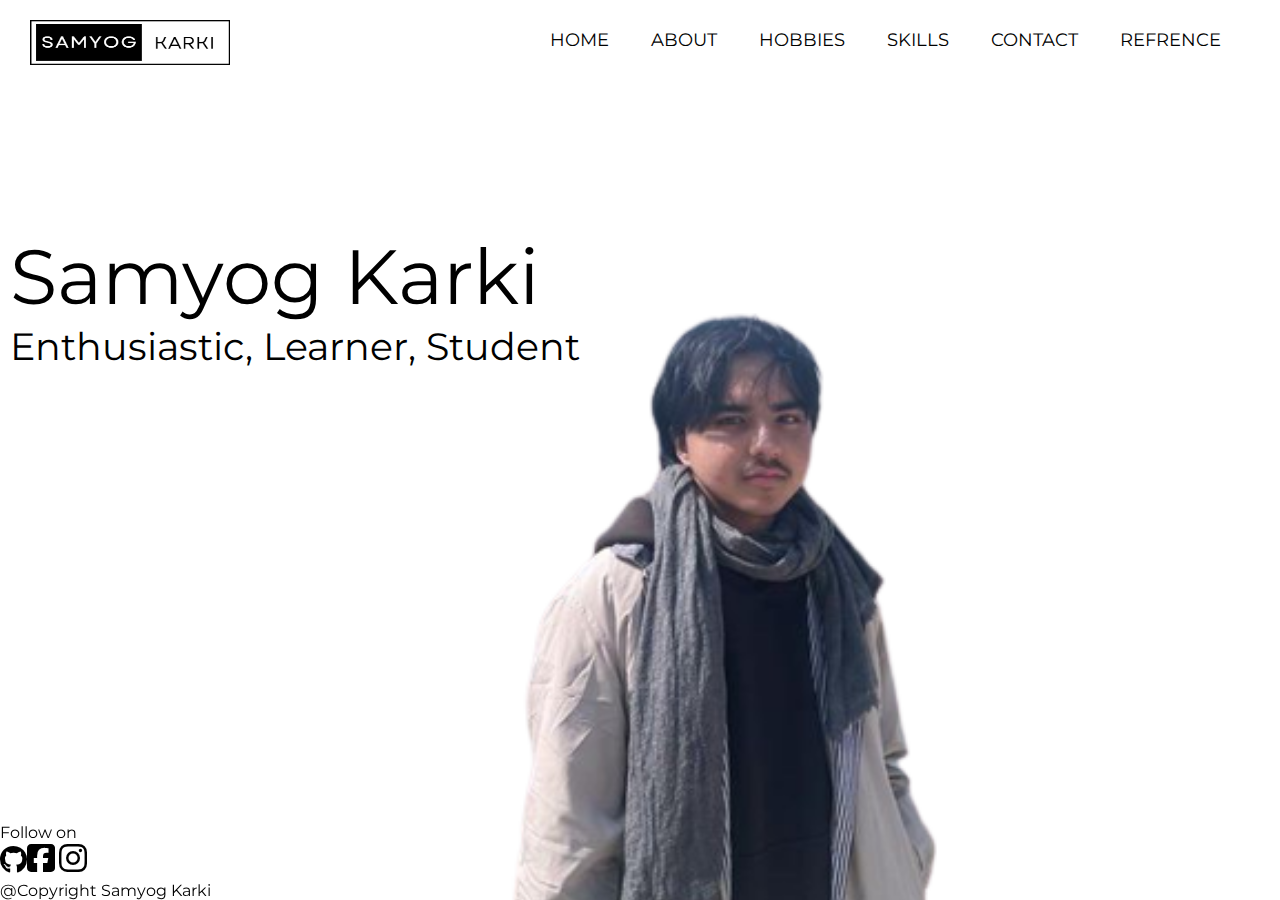
<file: index.html>
<!DOCTYPE html>
<html lang="en">
<head>
    <meta charset="UTF-8">
    <meta http-equiv="X-UA-Compatible" content="IE=edge">
    <meta name="viewport" content="width=device-width, initial-scale=1.0">
    <title>Samyog Karki</title>
    <link rel="stylesheet" href="https://cdnjs.cloudflare.com/ajax/libs/font-awesome/6.2.1/css/all.min.css">
    <link rel="stylesheet" href="css/index.css">
    <script src="https://code.jquery.com/jquery-3.6.3.js"></script>
    <script>
        $(document).ready(function(){
            $('#icon').click(function(){
             $('ul').toggleClass('show')
            }) 
 
         })
    </script>
</head>
<body>
    <div class="main">
        <nav>
            <logo>
                <img class="logo" src="img/logo2.png" alt="logo">
            </logo>
            <ul class="show">
                <li><a class="active" href="index.html">HOME</a></li>
                <li><a href="about me.html">ABOUT</a></li>
                <li><a href="hobbies.html">HOBBIES</a></li>
                <li><a href="skills.html">SKILLS</a></li>
                <li><a href="contact.html">CONTACT</a></li>
                <li><a href="refrences.html">REFRENCE</a></li>
            </ul>
            <label id="icon">
                <i class="fas fa-bars"></i>
            </label>
        </nav>
        <div class="text">
            <p><span class="name">Samyog </span><span class="caste">Karki</span></p><p class="describe">Enthusiastic, Learner, Student </p>    
        </div>  
    </div> 
        <footer class="copyright">
            <p>Follow on<br><a style="font-size: 28px;" href="https://github.com/samyogk35"><i class="fa-brands fa-github"></i></a><a href="https://www.facebook.com/samyog.karkee.3355"><i class="fa-brands fa-square-facebook fa-2x" ></i><a>&nbsp;<a href="https://www.instagram.com/samyogg.k"><i class="fa-brands fa-instagram fa-2x"></i></a></p>
            <p>@Copyright Samyog Karki</p>
        </footer>
</body>
</html>
</file>
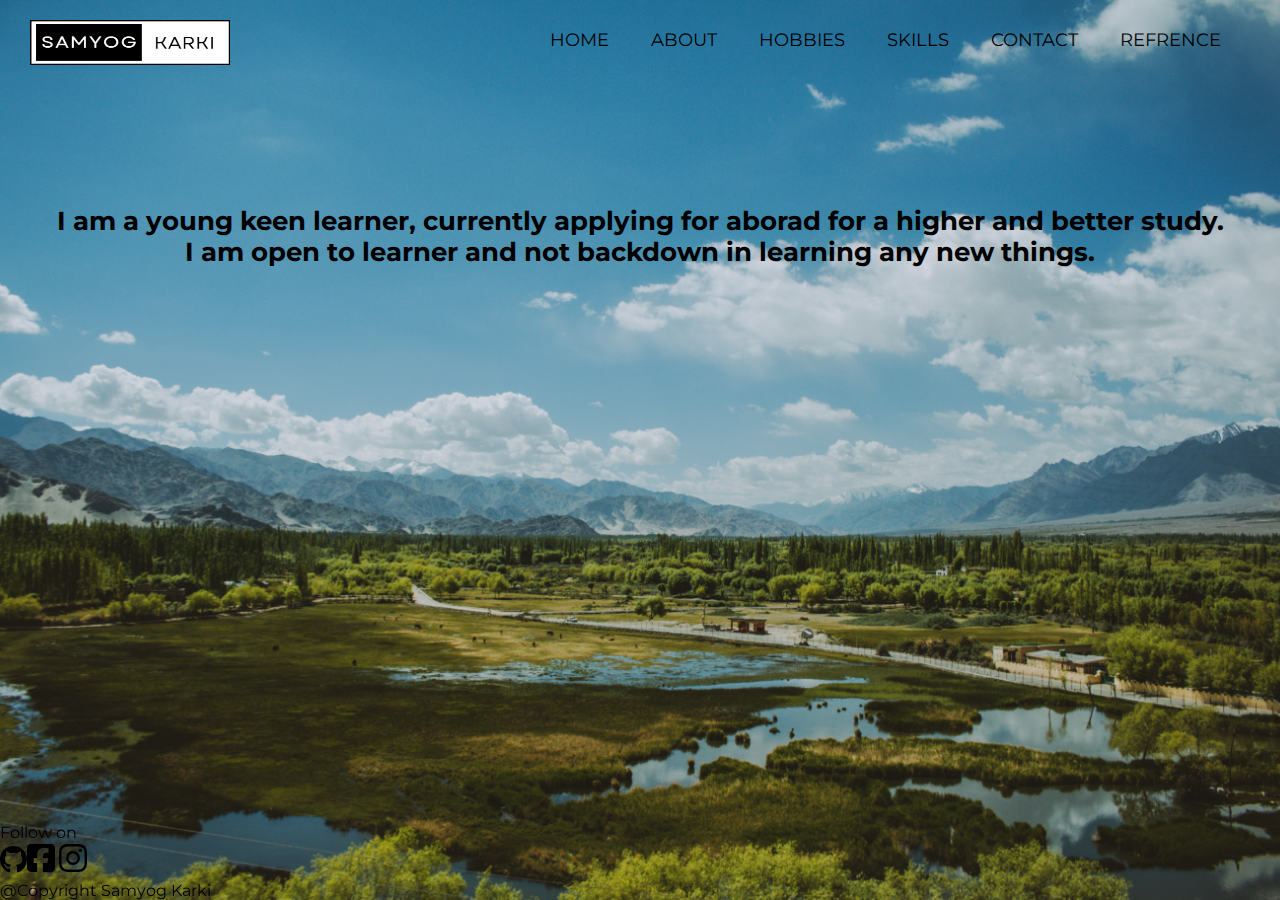
<file: about me.html>
<!DOCTYPE html>
<html lang="en">
<head>
    <meta charset="UTF-8">
    <meta http-equiv="X-UA-Compatible" content="IE=edge">
    <meta name="viewport" content="width=device-width, initial-scale=1.0">
    <title>Samyog Karki</title>
    <link rel="stylesheet" href="https://cdnjs.cloudflare.com/ajax/libs/font-awesome/6.2.1/css/all.min.css">
    <link rel="stylesheet" href="css/about me.css">
    <script src="https://code.jquery.com/jquery-3.6.3.js"></script>
    <script>

        $(document).ready(function(){
            $('#icon').click(function(){
             $('ul').toggleClass('show')
            }) 
 
         })
    </script>
</head>
<body>
    <div class="main">
        <nav>
            <logo>
                <img class="logo" src="img/logo2.png" alt="logo">
            </logo>
            <ul class="show">
                <li><a href="index.html">HOME</a></li>
                <li><a class="active" href="about me.html">ABOUT</a></li>
                <li><a href="hobbies.html">HOBBIES</a></li>
                <li><a href="skills.html">SKILLS</a></li>
                <li><a href="contact.html">CONTACT</a></li>
                <li><a href="refrences.html">REFRENCE</a></li>
            </ul>
            <label id="icon">
                <i class="fas fa-bars"></i>
            </label>
        </nav>
        <div class="text">
            <p>I am a young keen learner, currently applying for aborad for a higher and better study.<br>I am open to learner and not backdown in learning any new things.</p>
     </div> 
    </div> 
    <footer class="copyright">
        <p>Follow on<br><a style="font-size: 28px;" href="https://github.com/samyogk35"><i class="fa-brands fa-github"></i></a><a href="https://www.facebook.com/samyog.karkee.3355"><i class="fa-brands fa-square-facebook fa-2x" ></i><a>&nbsp;<a href="https://www.instagram.com/samyogg.k"><i class="fa-brands fa-instagram fa-2x"></i></a></p>
        <p>@Copyright Samyog Karki</p>
    </footer>
</body>
</html>
</file>
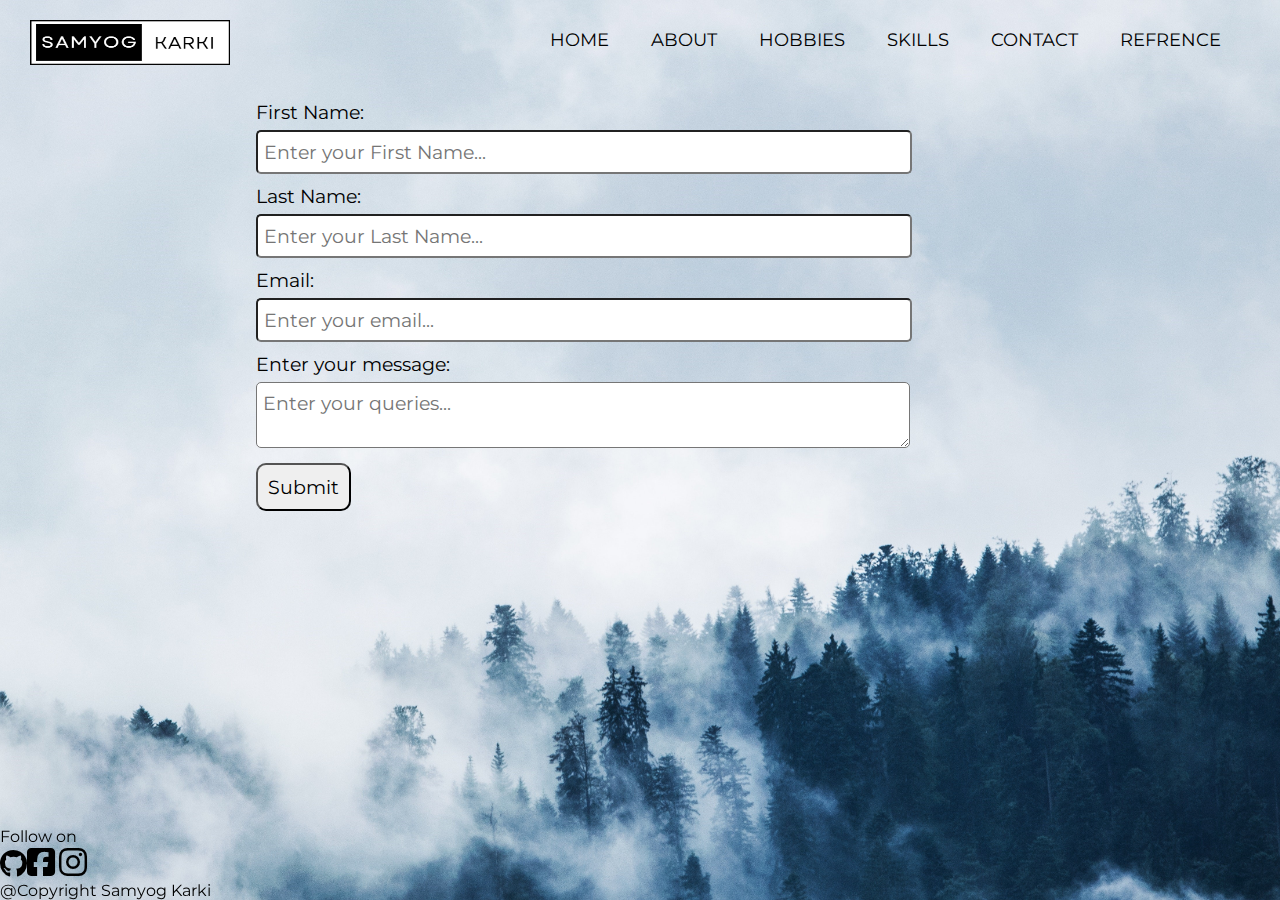
<file: contact.html>
<!DOCTYPE html>
<html lang="en">
<head>
    <meta charset="UTF-8">
    <meta http-equiv="X-UA-Compatible" content="IE=edge">
    <meta name="viewport" content="width=device-width, initial-scale=1.0">
    <title>Samyog Karki</title>
    <link rel="stylesheet" href="https://cdnjs.cloudflare.com/ajax/libs/font-awesome/6.2.1/css/all.min.css">
    <link rel="stylesheet" href="css/contact.css">
    <script src="https://code.jquery.com/jquery-3.6.3.js"></script>
    <script>

        $(document).ready(function(){
            $('#icon').click(function(){
             $('ul').toggleClass('show')
            }) 
 
         })
    </script>
</head>
<body>
    <div class="main">
        <nav>
            <logo>
                <img class="logo" src="img/logo2.png" alt="logo">
            </logo>
            <ul class="show">
                <li><a href="index.html">HOME</a></li>
                <li><a href="about me.html">ABOUT</a></li>
                <li><a href="hobbies.html">HOBBIES</a></li>
                <li><a href="skills.html">SKILLS</a></li>
                <li><a class="active" href="contact.html">CONTACT</a></li>
                <li><a href="refrences.html">REFRENCE</a></li>
            </ul>
            <label id="icon">
                <i class="fas fa-bars"></i>
            </label>
        </nav>
        <div id="contact">
            <div class="form">
                <form style="width: 50vw;">
                    <label for="firstname">First Name:</label><br>
                    <input type="text" name="firstname" id="firstname" placeholder="Enter your First Name..."><br>
                    <label for="lastname">Last Name:</label><br>
                    <input type="text" name="lastname" id="lastname" placeholder="Enter your Last Name..."><br>
                    <label for="email">Email:</label><br>
                    <input type="email" name="email" id="email" placeholder="Enter your email..."><br>
                    <label for="message">Enter your message:</label><br>
                    <textarea name="msg" id="msg" placeholder="Enter your queries..."></textarea><br>
                    <input type="submit" value="Submit">
                </form>
            </div>
        </div>   
    </div> 
    <footer class="copyright">
        <p>Follow on<br><a style="font-size: 28px;" href="https://github.com/samyogk35"><i class="fa-brands fa-github"></i></a><a href="https://www.facebook.com/samyog.karkee.3355"><i class="fa-brands fa-square-facebook fa-2x" ></i><a>&nbsp;<a href="https://www.instagram.com/samyogg.k"><i class="fa-brands fa-instagram fa-2x"></i></a></p>
        <p>@Copyright Samyog Karki</p>
    </footer>
</body>
</html>
</file>
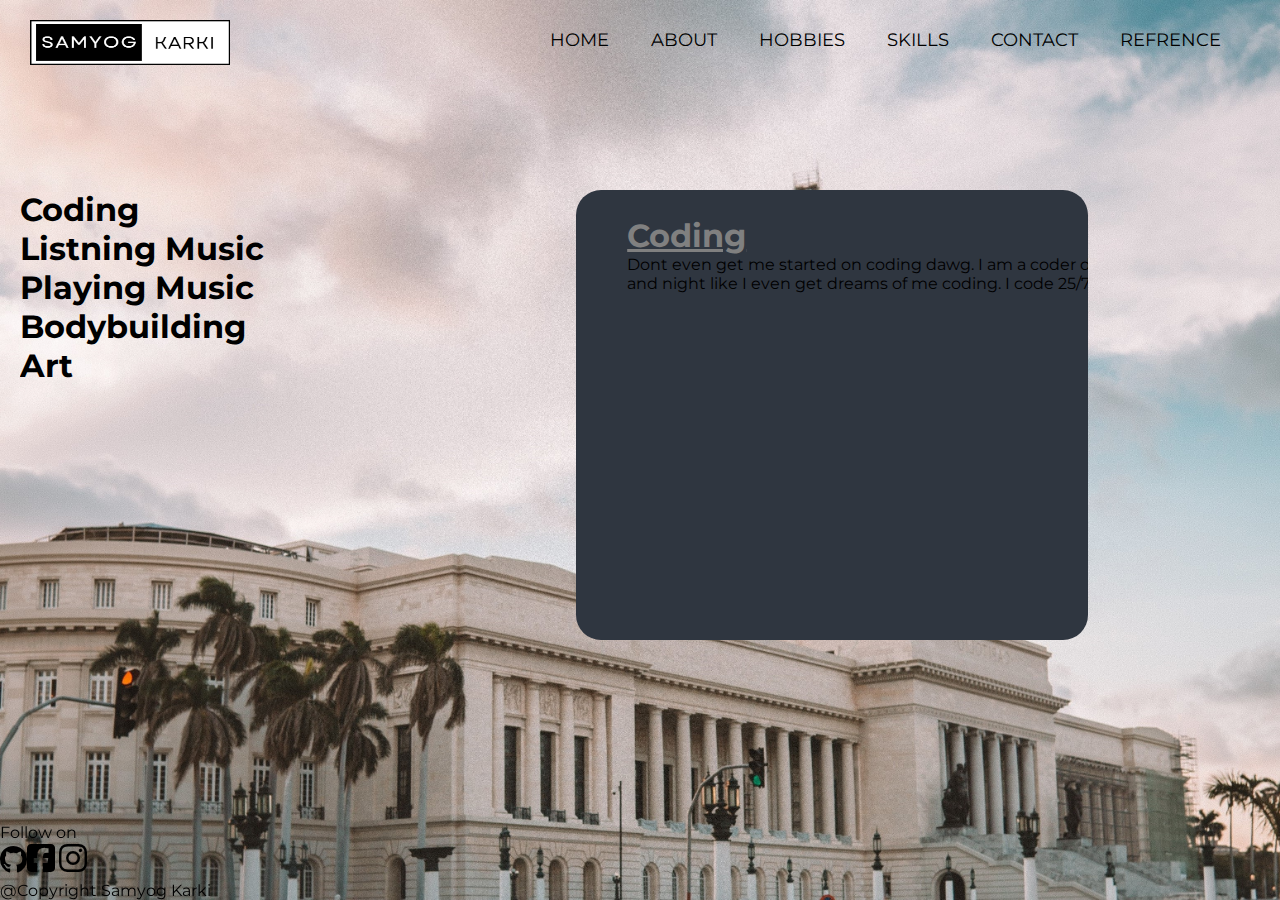
<file: hobbies.html>
<!DOCTYPE html>
<html lang="en">
<head>
    <meta charset="UTF-8">
    <meta http-equiv="X-UA-Compatible" content="IE=edge">
    <meta name="viewport" content="width=device-width, initial-scale=1.0">
    <title>Samyog Karki</title>
    <link rel="stylesheet" href="https://cdnjs.cloudflare.com/ajax/libs/font-awesome/6.2.1/css/all.min.css">
    <link rel="stylesheet" href="css/hobbies.css">
    <script src="https://code.jquery.com/jquery-3.6.3.js"></script>
    <script>
        $(document).ready(function(){
            $('#icon').click(function(){
             $('ul').toggleClass('show')
            }) 
 
         })
    </script>
</head>
<body>
    <div class="main">
        <nav>
            <logo>
                <img class="logo" src="img/logo2.png" alt="logo">
            </logo>
            <ul class="show">
                <li><a href="index.html">HOME</a></li>
                <li><a href="about me.html">ABOUT</a></li>
                <li><a class="active" href="hobbies.html">HOBBIES</a></li>
                <li><a href="skills.html">SKILLS</a></li>
                <li><a href="contact.html">CONTACT</a></li>
                <li><a href="refrences.html">REFRENCE</a></li>
            </ul>
            <label id="icon">
                <i class="fas fa-bars"></i>
            </label>
        </nav>
        <div class="hobbies">
            <div class="text">
                <ul><a href="#code">Coding</a></ul>
                <ul><a href="#music">Listning Music</a></ul>
                <ul><a href="#play">Playing  Music</a></ul>
                <ul><a href="#gym">Bodybuilding</a></ul>
                <ul><a href="#art">Art</a></ul>
            </div>   
            <div class="description">
                <div class="vwrap"><div class="vmove">
                    <div id="code">
                        <span>Coding</span>
                        <p>Dont even get me started on coding dawg. I am a coder day and night like I even get dreams of me coding. I code 25/7.</p>
                    </div>
                    <div id="music">
                        <span>Listning Music</span>
                        <p> Fire spotify playlist. Hit me up if you are interested. </p>
                    </div>
                    <div id="play">
                        <span>Playing/Singing Music</span>
                        <p>A jimi hendrix stan and a natural born singer(I cannot sing but I surely can make my guitar sing.)</p>
                    </div>
                    <div id="gym">
                        <span>Bodybuilding</span>
                        <p>I NEED PROTEIN!!!!!!!!! RAHHHHHHHH </p>
                    </div>
                    <div id="art">
                        <span>Art</span>
                        <p> MY NICKNAME WAS BOB ROSS THE THIRD.</p>
                    </div>
                </div></div>
            </div>
        </div>
    </div> 
    <footer class="copyright">
        <p>Follow on<br><a style="font-size: 28px;" href="https://github.com/samyogk35"><i class="fa-brands fa-github"></i></a><a href="https://www.facebook.com/samyog.karkee.3355"><i class="fa-brands fa-square-facebook fa-2x" ></i><a>&nbsp;<a href="https://www.instagram.com/samyogg.k"><i class="fa-brands fa-instagram fa-2x"></i></a></p>
        <p>@Copyright Samyog Karki</p>
    </footer>
</body>
</html>
</file>
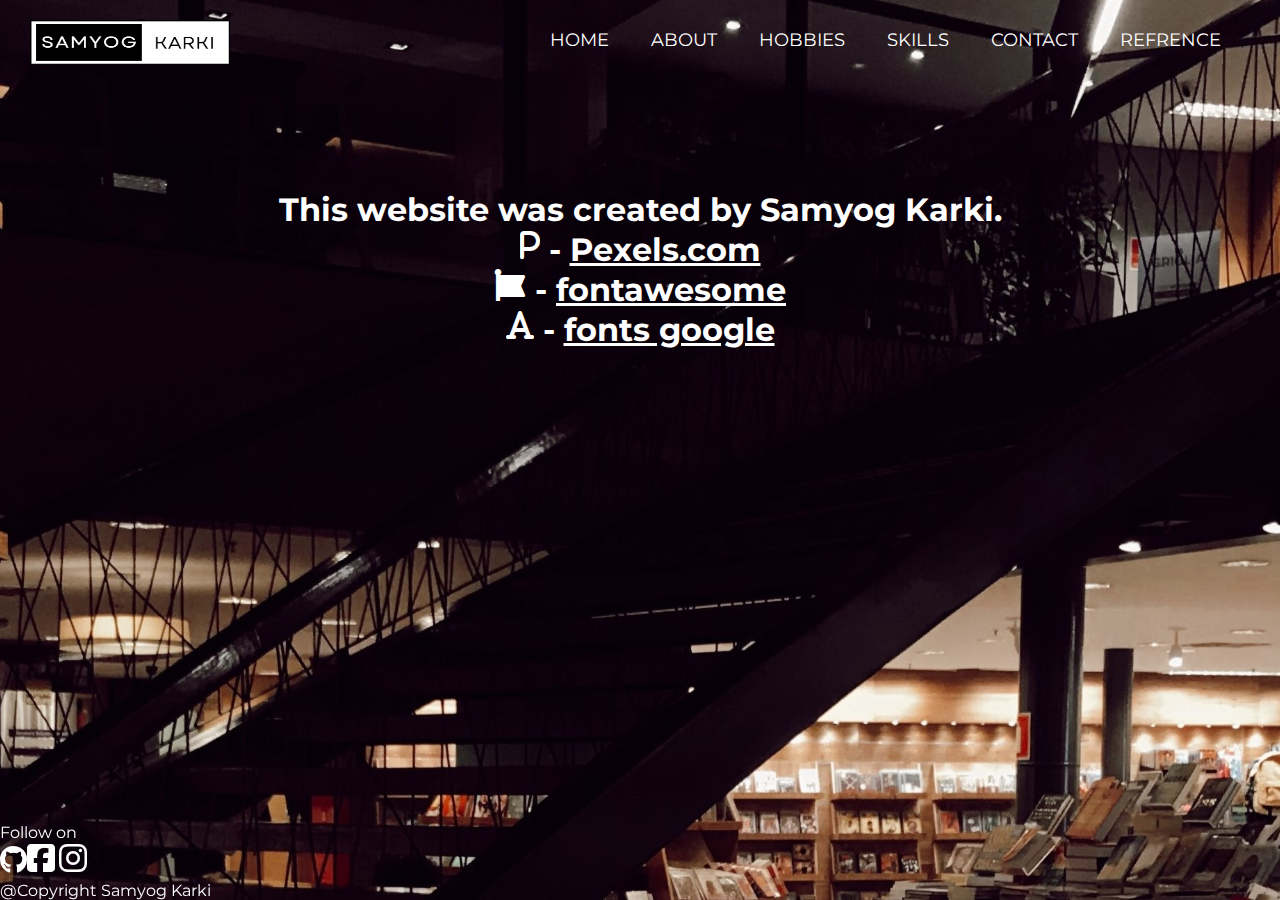
<file: refrences.html>
<!DOCTYPE html>
<html lang="en">
<head>
    <meta charset="UTF-8">
    <meta http-equiv="X-UA-Compatible" content="IE=edge">
    <meta name="viewport" content="width=device-width, initial-scale=1.0">
    <title>Samyog Karki</title>
    <link rel="stylesheet" href="https://cdnjs.cloudflare.com/ajax/libs/font-awesome/6.2.1/css/all.min.css">
    <link rel="stylesheet" href="css/refrences.css">
    <script src="https://code.jquery.com/jquery-3.6.3.js"></script>
    <script>

        $(document).ready(function(){
            $('#icon').click(function(){
             $('ul').toggleClass('show')
            }) 
 
         })
    </script>
</head>
<body>
    <div class="main">
        <nav>
            <logo>
                <img class="logo" src="img/logo2.png" alt="logo">
            </logo>
            <ul class="show">
                <li><a href="index.html">HOME</a></li>
                <li><a href="about me.html">ABOUT</a></li>
                <li><a href="hobbies.html">HOBBIES</a></li>
                <li><a href="skills.html">SKILLS</a></li>
                <li><a href="contact.html">CONTACT</a></li>
                <li><a class="active" href="refrences.html">REFRENCE</a></li>
            </ul>
            <label id="icon">
                <i class="fas fa-bars"></i>
            </label>
        </nav>
        <div class="text">
            <p>This website was created by Samyog Karki.</p>
            <div class="refre">
                <i class="fa-sharp fa-solid fa-p"></i><a> -  </a><a class="pexel" href="https://www.pexels.com/">Pexels.com</a><br>
                <i class="fa-solid fa-font-awesome"></i><a> -  </a><a class="fonta" href="https://fontawesome.com/search">fontawesome</a><br>
                <i class="fa-solid fa-font"></i><a> -  </a><a class="fonts" href="https://fonts.google.com/">fonts google</a>
            </div>
        </div>  
    </div> 
    <footer class="copyright">
        <p>Follow on<br><a style="font-size: 28px;" href="https://github.com/samyogk35"><i class="fa-brands fa-github"></i></a><a href="https://www.facebook.com/samyog.karkee.3355"><i class="fa-brands fa-square-facebook fa-2x" ></i><a>&nbsp;<a href="https://www.instagram.com/samyogg.k"><i class="fa-brands fa-instagram fa-2x"></i></a></p>
        <p>@Copyright Samyog Karki</p>
    </footer>
</body>
</html>
</file>
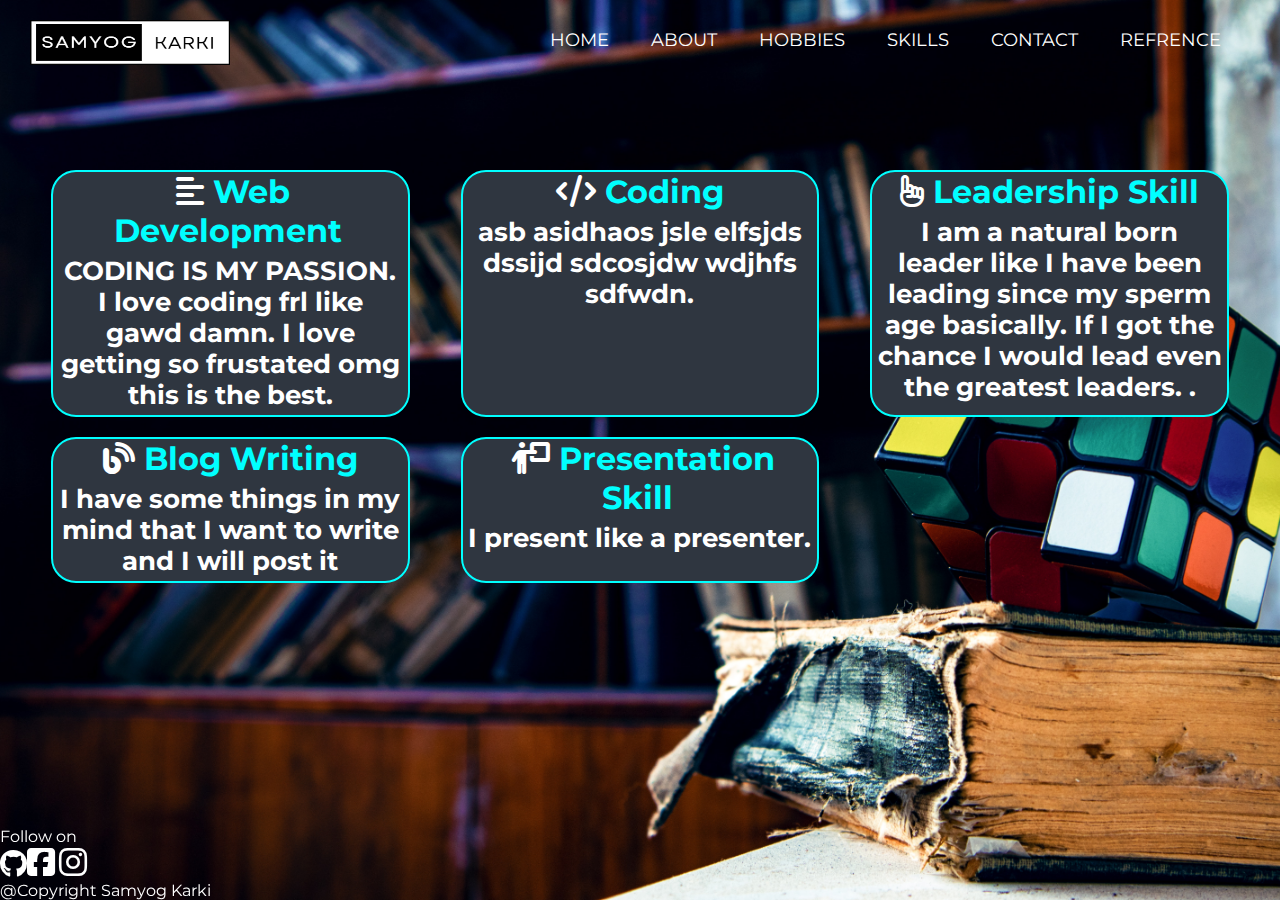
<file: skills.html>
<!DOCTYPE html>
<html lang="en">
<head>
    <meta charset="UTF-8">
    <meta http-equiv="X-UA-Compatible" content="IE=edge">
    <meta name="viewport" content="width=device-width, initial-scale=1.0">
    <title>Samyog Karki</title>
    <link rel="stylesheet" href="https://cdnjs.cloudflare.com/ajax/libs/font-awesome/6.3.0/css/all.min.css">
    <link rel="stylesheet" href="css/skills.css">
    <script src="https://code.jquery.com/jquery-3.6.3.js"></script>
    <script>

        $(document).ready(function(){
            $('#icon').click(function(){
             $('ul').toggleClass('show')
            }) 
 
         })
    </script>
</head>
<body>
    <div class="main">
        <nav>
            <logo>
                <img class="logo" src="img/logo2.png" alt="logo">
            </logo>
            <ul class="show">
                <li><a href="index.html">HOME</a></li>
                <li><a href="about me.html">ABOUT</a></li>
                <li><a href="hobbies.html">HOBBIES</a></li>
                <li><a class="active" href="skills.html">SKILLS</a></li>
                <li><a href="contact.html">CONTACT</a></li>
                <li><a href="refrences.html">REFRENCE</a></li>
            </ul>
            <label id="icon">
                <i class="fas fa-bars"></i>
            </label>
        </nav>
        <div class="text">
            <a><span><i class="fa-solid fa-align-left"></i> Web Development</span><p>CODING IS MY PASSION. I love coding frl like gawd damn. I love getting so frustated omg this is the best. </p></a>
            <a><span><i class="fa-solid fa-code"></i>  Coding</span><p>asb asidhaos jsle elfsjds dssijd sdcosjdw wdjhfs sdfwdn.</p></a>
            <a><span><i class="fa-regular fa-hand-point-up"></i>  Leadership Skill</span><p>I am a natural born leader like I have been leading since my sperm age basically. If I got the chance I would lead even the greatest leaders. .</p></a>
            <a><span><i class="fa-solid fa-blog"></i> Blog Writing</span><p>I have some things in my mind that I want to write and I will post it </p></a>
            <a><span><i class="fa-solid fa-person-chalkboard"></i>  Presentation Skill</span><p>I present like a presenter. </p></a>
        </div>  
    </div> 
    <footer class="copyright">
        <p>Follow on<br><a style="font-size: 28px;" href="https://github.com/samyogk35"><i class="fa-brands fa-github"></i></a><a href="https://www.facebook.com/samyog.karkee.3355"><i class="fa-brands fa-square-facebook fa-2x" ></i><a>&nbsp;<a href="https://www.instagram.com/samyogg.k"><i class="fa-brands fa-instagram fa-2x"></i></a></p>
        <p>@Copyright Samyog Karki</p>
    </footer>
</body>
</html>
</file>
<file: css/index.css>
@import url(https://fonts.googleapis.com/css2?family=Montserrat:wght@300&display=swap);
@import url("https://fonts.googleapis.com/css2?family=Poppins:ital,wght@0,300;0,400;0,500;0,600;0,700;0,800;0,900;1,200;1,300;1,400;1,500;1,600;1,700;1,800;1,900&display=swap");

*{
    margin: 0;
    padding: 0;
    font-family: 'Montserrat',sans-serif;
    list-style: none;
    text-decoration: none;
    color: black;
    overflow: hidden;
}


body{
    height: 100vh;
    width: 100%;
    background-image:url(../img/me.png);
    background-size: cover;
    background-position: center;
    background-attachment: fixed;
    background-repeat: no-repeat;
}

nav{
    height: 80px;
    width: 100%;
}


nav ul{
    float: right;
    margin-right: 40px;
}

nav li{
    display: inline-block;
    margin: 0 8px;
    line-height: 80px;
}

nav a{
    color: black;
    font-size: 18px;
    text-transform: uppercase;
    border: 1px solid transparent;
    padding: 7px 10px;
    border-radius: 3px;
}

a.active,a:hover{
    border: 1px solid white;
    transition: .5s;
}

nav #icon{
    color: white;
    font-size: 30px;
    line-height: 80px;
    float: right;
    margin-right: 40px;
    cursor: pointer;
    display: none;
}

.logo{
    padding-left: 30px;
    padding-top: 20px;
    width: 200px;
    height: 45px;
}

.text{
    padding-left: 10px;
    padding-top: 150px;
}

.copyright{
    position:fixed;
    bottom:0px;
    width:100%;
}

.text .name{
    font-size: 6vw;
}

.text .caste{
    font-size: 6vw;
}

.text .describe{
    font-size: 3vw;
}


@media only screen and (max-width:640px) {
    body{
        background-image :url(../img/memobile.jpg)
    }

    .text{
        padding-top:50px ;
    }

    .text .caste::before{content: "\A";white-space: pre;}
}


@media (max-width: 1048px){


    nav ul{
        margin-right: 20px;
    }

    nav a{
        font-size: 17px;
    }
}

@media (max-width: 930px){
    nav #icon{
        display: block;
    }

    nav ul{
        position: fixed;
        width: 100%;
        height: 100vh;
        background: #2f3640;
        top: 80px;
        left: -100%;
        text-align: center;
        transition: all .5s;
        padding: 0;
    }

    nav li{
        display: block;
        margin: 30px 0;
        line-height: 30px;
    }

    nav a{
        font-size: 20px;
    }

    a.active,a:hover{
        border: none;
        color: #3498db;
    }

    nav ul.show{
        left: 0;
    }
}

@media (max-width:360px){

    nav #icon{
        font-size: 20px;
    }
}
</file>
<file: css/about me.css>
@import url(https://fonts.googleapis.com/css2?family=Montserrat:wght@300&display=swap); 

*{
    margin: 0;
    padding: 0;
    font-family: 'Montserrat',sans-serif;
    list-style: none;
    text-decoration: none;
    color: black;
    overflow: hidden;
}


body{
    height: 100vh;
    width: 100%;
    background-image:url(../img/about\ me.jpg);
    background-size: cover;
    background-position: center;
    background-repeat: no-repeat;
}

nav{
    height: 80px;
    width: 100%;
}


nav ul{
    float: right;
    margin-right: 40px;
}

nav li{
    display: inline-block;
    margin: 0 8px;
    line-height: 80px;
}

nav a{
    color: black;
    font-size: 18px;
    text-transform: uppercase;
    border: 1px solid transparent;
    padding: 7px 10px;
    border-radius: 3px;
}

a.active a:hover{
    border: 1px solid white;
    transition: .5s;
}

nav #icon{
    color: white;
    font-size: 30px;
    line-height: 80px;
    float: right;
    margin-right: 40px;
    cursor: pointer;
    display: none;
}

.logo{
    padding-left: 30px;
    padding-top: 20px;
    width: 200px;
    height: 45px;
}

.main .text{
    display: flex;
    justify-content: center;
    padding-top: 125px;
    font-size: 2vw;
    text-align : center;
    font-weight: bold;
}

.copyright{
    position:fixed;bottom:0px;width:100%;
}

@media only screen and (max-width:800px) {
    .main .text{padding-top:80px ;}
    .main .text{font-size: 23px;}
}


@media only screen and (max-width:480px) {
    .main .text{padding-top:50px ;}
    .main .text{font-size: 20px;}
}

@media (max-width: 1048px){


    nav ul{
        margin-right: 20px;
    }

    nav a{
        font-size: 17px;
    }
}

@media (max-width: 930px){
    nav #icon{
        display: block;
    }

    nav ul{
        position: fixed;
        width: 100%;
        height: 100vh;
        background: #2f3640;
        top: 80px;
        left: -100%;
        text-align: center;
        transition: all .5s;
        padding: 0;
    }

    nav li{
        display: block;
        margin: 30px 0;
        line-height: 30px;
    }

    nav a{
        font-size: 20px;
    }

    a.active,a:hover{
        border: none;
        color: #3498db;
    }

    nav ul.show{
        left: 0;
    }

    .main .text{
        font-size: 3vw;
    }
}

@media (max-width:360px){

    nav #icon{
        font-size: 20px;

    }
}

@media (max-width:500px){
    .main .text{
        font-size: 5vw;
    }    
}
</file>
<file: css/contact.css>
@import url(https://fonts.googleapis.com/css2?family=Montserrat:wght@300&display=swap); 

*{
    margin: 0;
    padding: 0;
    font-family: 'Montserrat',sans-serif;
    list-style: none;
    text-decoration: none;
    color:black;
}


body{
    height: 100vh;
    width: 100%;
    background-image:url(../img/contact.jpg);
    background-size: cover;
    background-position: center;
    background-repeat: no-repeat;
}

nav{
    height: 80px;
    width: 100%;
}


nav ul{
    float: right;
    margin-right: 40px;
}

nav li{
    display: inline-block;
    margin: 0 8px;
    line-height: 80px;
}

nav a{
    color: black;
    font-size: 18px;
    text-transform: uppercase;
    border: 1px solid transparent;
    padding: 7px 10px;
    border-radius: 3px;
}

a.active a:hover{
    border: 1px solid white;
    transition: .5s;
}

nav #icon{
    color: white;
    font-size: 30px;
    line-height: 80px;
    float: right;
    margin-right: 40px;
    cursor: pointer;
    display: none;
}

.logo{
    padding-left: 30px;
    padding-top: 20px;
    width: 200px;
    height: 45px;
}


/* #contact{
    justify-content: center;
    padding: 0 22vw;
    height: 100vh;
    border-bottom: 1px dashed;
} */
form{
    margin-top: 20px;
    padding-left: 20vw;
    width: 600px;
    border-radius: 10px;
    font-size: 1.2em;
}
input[type=text], select, textarea{
    font-size: 1em;
    font-weight: 400;
    width: 100%;
    padding: 8px 6px;
    border-radius: 5px;
    margin-top: 6px;
    margin-bottom: 10px;
}
input[type=email]{
    font-size: 1em;
    font-weight: 400;
    width: 100%;
    padding: 8px 6px;
    border-radius: 5px;
    margin-top: 6px;
    margin-bottom: 10px;
}
input[type=submit]{
    font-size: 1em;
    font-weight: 400;
    padding: 10px;
    border-radius: 10px;
    cursor: pointer;
}
input[type=submit]:hover{
    background: white;
    color: black;
}



.copyright{
    position:fixed;bottom:0px;width:100%;
}

@media (max-width: 1048px){


    nav ul{
        margin-right: 20px;
    }

    nav a{
        font-size: 17px;
    }
}

@media (max-width: 950px){
    nav #icon{
        display: block;
    }

    nav ul{
        position: fixed;
        width: 100%;
        height: 100vh;
        background: #2f3640;
        top: 80px;
        left: -100%;
        text-align: center;
        transition: all .5s;
        padding: 0;
    }

    nav li{
        display: block;
        margin: 30px 0;
        line-height: 30px;
    }

    nav a{
        font-size: 20px;
    }

    a.active,a:hover{
        border: none;
        color: #3498db;
    }

    nav ul.show{
        left: 0;
    }

    form{font-size: 2vw;}
}

@media (max-width:600px){
    form{font-size: 3vw;}
}

@media (max-width:360px){

    nav #icon{
        font-size: 20px;

    }
}
</file>
<file: css/hobbies.css>
@import url(https://fonts.googleapis.com/css2?family=Montserrat:wght@300&display=swap); 

*{
    margin: 0;
    padding: 0;
    font-family: 'Montserrat',sans-serif;
    list-style: none;
    text-decoration: none;
    color: black;
    overflow: hidden;
}


body{
    height: 100vh;
    width: 100%;
    background-image:url(../img/hobbies.jpg);
    background-size: cover;
    background-position: center;
    background-repeat: no-repeat;
}

nav{
    height: 80px;
    width: 100%;
}


nav ul{
    float: right;
    margin-right: 40px;
}

nav li{
    display: inline-block;
    margin: 0 8px;
    line-height: 80px;
}

nav a{
    color: black;
    font-size: 18px;
    text-transform: uppercase;
    border: 1px solid transparent;
    padding: 7px 10px;
    border-radius: 3px;
}

a.active a:hover{
    border: 1px solid white;
    transition: .5s;
}

nav #icon{
    color: white;
    font-size: 30px;
    line-height: 80px;
    float: right;
    margin-right: 40px;
    cursor: pointer;
    display: none;
}

.logo{
    padding-left: 30px;
    padding-top: 20px;
    width: 200px;
    height: 45px;
}

.main .hobbies{
    display: grid;
    grid-template-columns: 40vw 40vw;
    grid-column-gap:5vw ;
}

.main .hobbies .text{
    padding-left: 20px;
    font-size: 2.5vw;
    font-weight: bold;
    padding-top: 110px;
}

.main .hobbies .description{
    padding-top: 110px;
}

.vwrap, #code, #music, #play, #gym, #art{
    width: 40vw;
    height: 50vh;
}

.vwrap{
    /* overflow: hidden; */
    border-radius: 25px;
    background-color: #2f3640;
}

.vmove{
    padding-top: 2vw;
    padding-left: 4vw;
    position: relative;
    bottom: 0%;
}

@keyframes slidev {
    0% { bottom: 0%;}
    30% { bottom: 0%;}
    33% { bottom: 100%;}
    63% { bottom: 100%;}
    66% { bottom: 200%;}
    97% { bottom: 200%;}
    100% { bottom: 0%;}
}

.vmove{animation: slidev linear 10s infinite;}
.vmove:hover{ animation-play-state: paused;}

.vmove span{
    font-size: 2.5vw;
    font-weight: bold;
    text-decoration: underline;
    color: grey;
}

.vmove .p{
    font-size: 2.2vw;
}

.copyright{
    position:fixed;bottom:0px;width:100%;
}

.main .texta.active,a:hover{
    border: none;
    color: #3498db;
}

@media only screen and (max-width:800px) {
    .hobbies{font-size: 18px}
    .hobbies a, span{
        font-size: 25px;
    }
}

@media (max-width: 1048px){


    nav ul{
        margin-right: 20px;
    }

    nav a{
        font-size: 17px;
    }
}

@media (max-width: 930px){
    nav #icon{
        display: block;
    }

    nav ul{
        z-index: 2;
        justify-self: start;
        position: fixed;
        width: 100%;
        height: 100vh;
        background: #2f3640;
        top: 80px;
        left: -100%;
        text-align: center;
        transition: all .5s;
        padding: 0;
    }

    nav li{
        display: block;
        margin: 30px 0;
        line-height: 30px;
    }

    nav a{
        font-size: 20px;
    }

    a.active,a:hover{
        border: none;
        color: #3498db;
    }

    nav ul.show{
        left: 0;
    }

    .vmove{padding: 4vw;}
    .vmove span{font-size: 25px;}
    .main .hobbies{padding-top: 40px;}
}

@media (max-width:540px){
    .vwrap, #code, #music, #play, #gym, #art{
        width: 80vw;
        height: 50vh;
    }
    .main .hobbies{padding-top: 20px;grid-row-gap: 30px;grid-template-columns: 80vw ;grid-template-rows: 40vw 40vw;}
    .main .hobbies .text{padding-top: 0px;}
    .main .hobbies .description{padding-top: 0px;}
}

@media (max-width:360px){

    nav #icon{
        font-size: 20px;

    }

    
}
</file>
<file: css/refrences.css>
@import url(https://fonts.googleapis.com/css2?family=Montserrat:wght@300&display=swap); 

*{
    margin: 0;
    padding: 0;
    font-family: 'Montserrat',sans-serif;
    list-style: none;
    text-decoration: none;
    color: white;
    overflow: hidden;
}


body{
    height: 100vh;
    width: 100%;
    background-image:url(../img/refrences.jpg);
    background-size: cover;
    background-position: center;
    background-repeat: no-repeat;
}

nav{
    height: 80px;
    width: 100%;
}


nav ul{
    float: right;
    margin-right: 40px;
}

nav li{
    display: inline-block;
    margin: 0 8px;
    line-height: 80px;
}

nav a{
    color: white;
    font-size: 18px;
    text-transform: uppercase;
    border: 1px solid transparent;
    padding: 7px 10px;
    border-radius: 3px;
}

a.active a:hover{
    border: 1px solid white;
    transition: .5s;
}

nav #icon{
    color: white;
    font-size: 30px;
    line-height: 80px;
    float: right;
    margin-right: 40px;
    cursor: pointer;
    display: none;
}

.logo{
    padding-left: 30px;
    padding-top: 20px;
    width: 200px;
    height: 45px;
}

.main .text{
    padding-top: 110px;
    font-size: 2.5vw;
    font-weight: bold;
    text-align: center;
}

.main .refre .pexel{
    justify-content: space-between;
    padding-top: 20px;
    text-decoration: underline;
}

.fonts{
    text-decoration: underline;
}

.fonta{
    text-decoration: underline;
}

.copyright{
    position:fixed;bottom:0px;width:100%;
}

@media only screen and (max-width:800px) {
    .main .text{padding-top:80px ;text-align: center;}
    .main .text{font-size: 23px;}
}

@media (max-width: 1048px){


    nav ul{
        margin-right: 20px;
    }

    nav a{
        font-size: 17px;
    }
}

@media (max-width: 930px){
    nav #icon{
        display: block;
    }

    nav ul{
        position: fixed;
        width: 100%;
        height: 100vh;
        background: #2f3640;
        top: 80px;
        left: -100%;
        text-align: center;
        transition: all .5s;
        padding: 0;
    }

    nav li{
        display: block;
        margin: 30px 0;
        line-height: 30px;
    }

    nav a{
        font-size: 20px;
    }

    a.active,a:hover{
        border: none;
        color: #3498db;
    }

    nav ul.show{
        left: 0;
    }
}

@media (max-width:360px){

    nav #icon{
        font-size: 20px;

    }
}
</file>
<file: css/skills.css>
@import url(https://fonts.googleapis.com/css2?family=Montserrat:wght@300&display=swap); 

*{
    margin: 0;
    padding: 0;
    font-family: 'Montserrat',sans-serif;
    list-style: none;
    text-decoration: none;
    color: white;
}


body{
    height: 100vh;
    width: 100%;
    background-image:url(../img/skills.jpg);
    background-size: cover;
    background-position: center;
    background-repeat: no-repeat;
    background-attachment: fixed;
}

nav{
    height: 80px;
    width: 100%;
}


nav ul{
    float: right;
    margin-right: 40px;
}

nav li{
    display: inline-block;
    margin: 0 8px;
    line-height: 80px;
}

nav a{
    color: white;
    font-size: 18px;
    text-transform: uppercase;
    border: 1px solid transparent;
    padding: 7px 10px;
    border-radius: 3px;
}

a.active a:hover{
    border: 1px solid white;
    transition: .5s;
}

nav #icon{
    color: white;
    font-size: 30px;
    line-height: 80px;
    float: right;
    margin-right: 40px;
    cursor: pointer;
    display: none;
}

.logo{
    padding-left: 30px;
    padding-top: 20px;
    width: 200px;
    height: 45px;
}

.main .text{
    padding-top: 7vw;
    padding-left: 4vw;
    padding-right: 4vw;
    font-size: 2.5vw;
    font-weight: bold;
    display: grid;
    grid-template-columns: 28vw 28vw 28vw;
    grid-row-gap:20px;
    grid-column-gap: 4vw;
    justify-content: space-between;
    text-align: center;
}

.main .text a{
    border-radius: 25px;
    border: 2px solid aqua;
    background-color: #2f3640;
}

.main .text span{ 
    color: aqua;
    margin: 5px;
}

.main .text p{
    margin: 5px;
    font-size: 2vw;
}

.copyright{
    position:fixed;bottom:0px;width:100%;
}

@media only screen and (max-width:800px) {
    .main .text{padding-top:80px ;}
    .main .text{font-size: 23px;}
}

@media (max-width: 1048px){


    nav ul{
        margin-right: 20px;
    }

    nav a{
        font-size: 17px;
    }
}

@media (max-width: 930px){
    nav #icon{
        display: block;
    }

    nav ul{
        position: fixed;
        width: 100%;
        height: 100vh;
        background: #2f3640;
        top: 80px;
        left: -100%;
        text-align: center;
        transition: all .5s;
        padding: 0;
    }

    nav li{
        display: block;
        margin: 30px 0;
        line-height: 30px;
    }

    nav a{
        font-size: 20px;
    }

    a.active,a:hover{
        border: none;
        color: #3498db;
    }

    nav ul.show{
        left: 0;
    }

    .main .text{
        padding-top: 4vw;
        font-size: 20px;
    }

    .main .text span{
        font-size: 25px;
    }

    .main .text p{
        font-size: 18px;
    }
}

@media (max-width:650px){
    .main .text span{font-size: 20px;margin:2px;}
    .main .text p{font-size: 13px;}
    .main .text {grid-template-columns: 80vw;padding-left: 10vw;padding-right: 10vw;}
}

@media (max-width:360px){

    nav #icon{
        font-size: 20px;

    }
}
</file>
